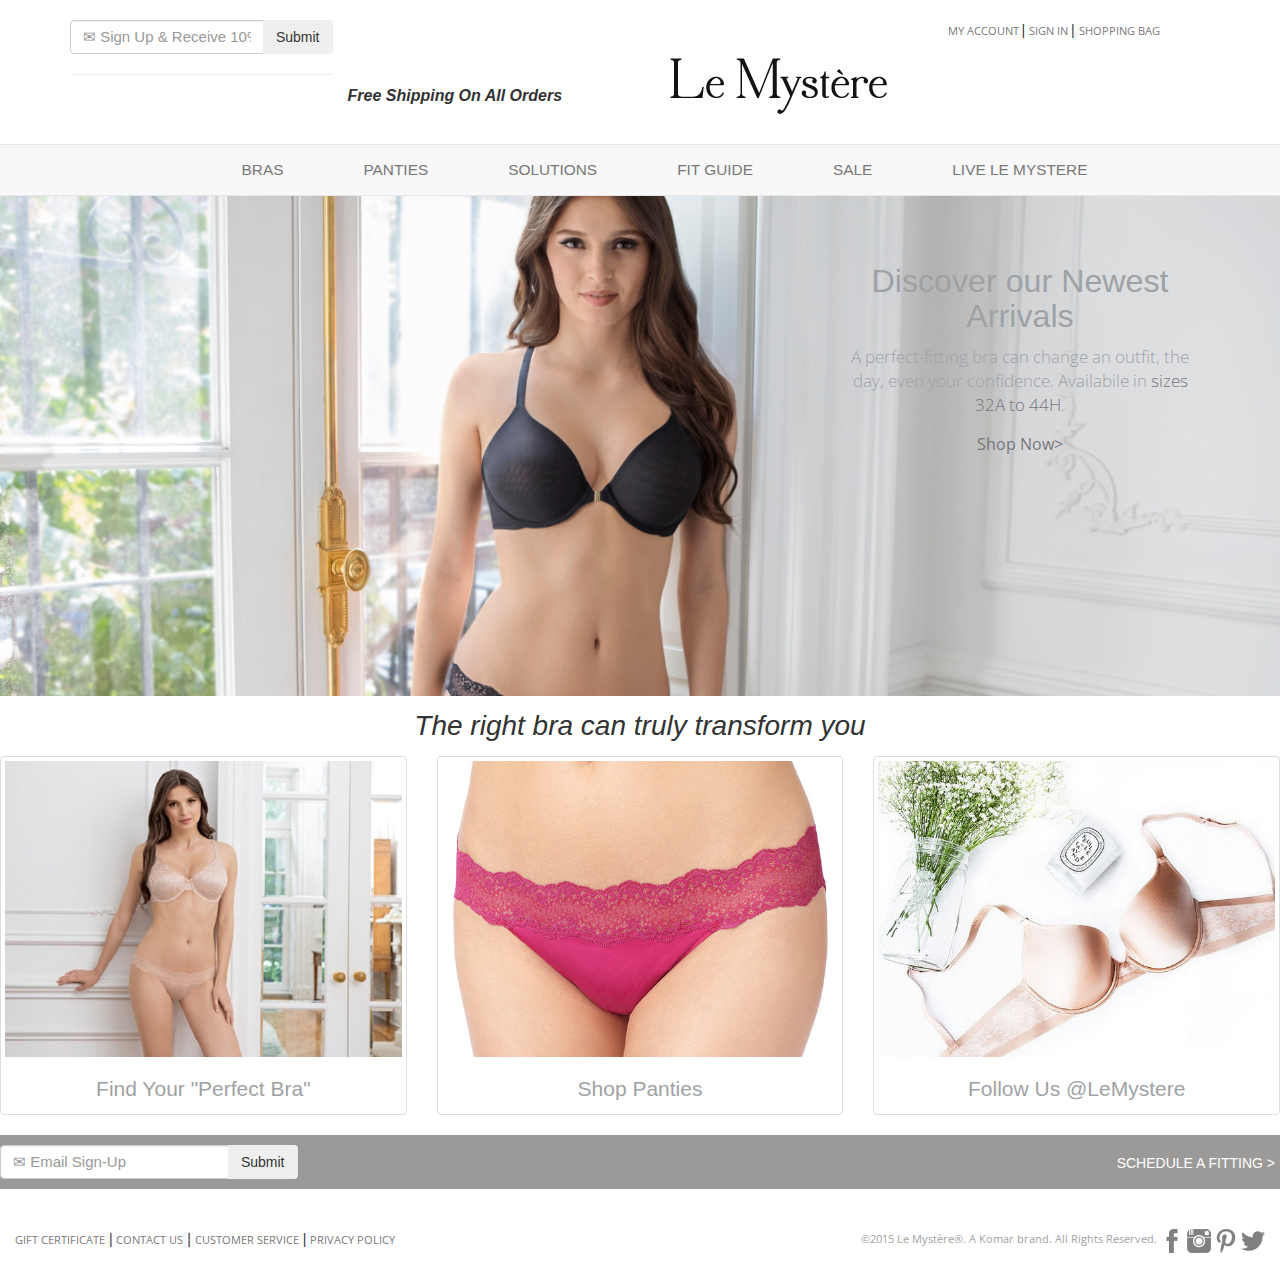
<file: index.html>
<!DOCTYPE html>
<html lang="en">
	<head>
    	<meta charset="utf-8">
    	<meta name="description" content="Your description goes here">
    	<meta name="keywords" content="one, two, three">
		<meta name="viewport" content="width=device-width, initial-scale=1">
		<title>Le Mystere</title>
		
		<!-- external CSS link -->
		<link rel="stylesheet" href="css/normalize.css">
		<link rel="stylesheet" href="https://maxcdn.bootstrapcdn.com/bootstrap/3.3.2/css/bootstrap.min.css">
		<link href='http://fonts.googleapis.com/css?family=EB+Garamond' rel='stylesheet' type='text/css'>
		<link href='http://fonts.googleapis.com/css?family=Open+Sans:300italic,400italic,400,300,600' rel='stylesheet' type='text/css'>
		<link rel="stylesheet" href="css/style.css">
	</head>

	<body>
		<div class ="container">
    <!-- HEADER -->
    		<div class="row" id="header-nav1">
				<div class="col-md-3">
					<div class="input-group topinputbar">
  						<input type="email" class="form-control" placeholder="&#9993; Sign Up & Receive 10%" aria-describedby="basic-addon2">
  						<span class="input-group-btn">
  						<button class="btn btn-defualt" type="button">Submit</button>
  						</span>
					</div>	
					<hr>
				</div>
				<div class="col-md-3"></div>
				<div class="col-md-3"></div>
				<div class="col-xs-12 col-md-3"> <!-- begin my account -->
					<nav class="myaccountnav"> 
						<a href="https://www.lemystere.com/customer/account/login/">MY ACCOUNT </a> | <a href="https://www.lemystere.com/customer/account/login/"> SIGN IN </a> | <a href="http://www.lemystere.com/checkout/cart/"> SHOPPING BAG </a>
					</nav>					
				</div> <!-- end my account -->
			</div>
			<!-- HEADER ENDS-->
		</div>
		<!-- LOGO  -->
		<div class="container">
			<div class="row" id="logo">
  				<div class="span4" id="freeshippping"><p>Free Shipping On All Orders</p></div>
  				<div class="span4 logo"><img class="center-block" src="logo_LeMystere_main.png"/></div>
  				<div class="span4"></div>
  			</div>
		</div>
		<!-- LOGO ENDS -->
		<!-- TOP NAV -->	
		<nav role="navigation" class="navbar navbar-default">
		    <!-- Brand and toggle get grouped for better mobile display -->
		    <div class="navbar-header">
		        <button type="button" data-target="#navbarCollapse" data-toggle="collapse" class="navbar-toggle">
		            <span class="sr-only">Toggle navigation</span>
		            <span class="icon-bar"></span>
		            <span class="icon-bar"></span>
		            <span class="icon-bar"></span>
		        </button>
		        <a href="#" class="navbar-brand"></a>
		    </div>
		    <!-- Collection of nav links and other content for toggling -->
		    <div id="navbarCollapse" class="collapse navbar-collapse">
		        <ul class="nav navbar-nav">
		            <li><a class="bras" href="http://www.lemystere.com/bras">BRAS</a></li>
		            <li><a href="http://www.lemystere.com/panties">PANTIES</a></li>
		            <li><a href="http://www.lemystere.com/solutions">SOLUTIONS</a></li>
		            <li><a href="http://www.lemystere.com/fitguide/measureme/">FIT GUIDE</a></li>
		            <li><a href="http://www.lemystere.com/sale">SALE</a></li>
		            <li><a href="http://www.lemystere.com/blog/">LIVE LE MYSTERE</a></li>
		        </ul>
		    </div>
		</nav>
		<!-- TOP NAV ENDS -->	
	<!-- HERO IMAGE	 -->
		<div class="jumbotron">
			<div class="container herocopy">
 				<div class="col-xs-12 col-sm-4 col-sm-offset-8">
 					<h2>Discover our Newest Arrivals</h2>
					<p>A perfect-fitting bra can change an outfit, the day, even your confidence.  Availabile in <span>sizes 32A to 44H</span>.</p>
					<a href="http://www.lemystere.com/bras/shop-by-collection/new-arrivals">Shop Now></a>
				</div>	
			</div>
		</div>
	<!-- HERO ENDS-->
	<!-- LM QUOTE -->
		<div class ="container">
			<div class="row">
				<div class="col-xs-12" id="lmquote">
				<p class="text-center">The right bra can truly transform you</p>
				</div>
			</div>
		</div>
	<!-- LM QUOTE ENDS -->
	<!-- BRIDAL BANNER -->
<!-- 		<div class="container">
			<div class="row">
				<div class="col-xs-12">
					<img src="bridalbanner.jpg">
				</div>
			</div>
		</div> -->
	<!-- BRIDAL BANNER ENDS -->

	<!-- BOXES -->
			<div class="row">
				<div class="col-xs-12 col-sm-4">
					<div class="thumbnail">
     					<a href="LeMystere_Perfect_Fit/index.html"> <img src="Perfectfitbox copy.jpg"></a>
     					<h2>Find Your "Perfect Bra"</h2>
     				</div>				
				</div>
				<div class="col-xs-12 col-sm-4">
					<div class="thumbnail">
     					<a href="http://www.lemystere.com/panties/shop-by-style/view-all"> <img src="pantiesbox.jpg"></a>
     					<h2>Shop Panties</h2>
     				</div>
				</div>
				<div class="col-xs-12 col-sm-4">
					<div class="thumbnail">
     					<a href="http://instagram.com/lemystere"> <img src="Socialbox.jpg"></a>
     					<h2>Follow Us @LeMystere</h2>
     				</div>				
				</div>

			</div>
	<!-- BOXES END	 -->
			<!-- FOOTER W/INPUT & SCHEDULE A FITTING -->
			<div class="row" id="footer">
				<div class="col-xs-6 col-md-3">
					<div class="input-group">
 						<input type="email" class="form-control" placeholder="&#9993; Email Sign-Up" aria-describedby="basic-addon2">
  						<span class="input-group-btn">
  							<button class="btn btn-defualt" type="button">Submit</button>
  						</span>
					</div>
				</div>
				<div class="col-xs-3"></div>
				<div class="col-xs-3"></div>
				<div class="col-xs-6 col-md-3" id="bottom-footer">
					<a class="pull-right" href="http://www.lemystere.com/schedule-a-fitting/">SCHEDULE A FITTING ></a>
				</div>				
			</div>
			<!-- FOOTER W/ INPUT & SCHEDULE A FITTING ENDS	 -->
		</div>			
		<!-- FOOTER W/COPYRIGHT -->
		<div class="row" id="footer-nav">
			<div class="col-xs-12 col-md-6">
				<nav class="footer-nav">
					<a href="http://www.lemystere.com/gift-certificate">GIFT CERTIFICATE</a> | <a href="http://www.lemystere.com/contacts">CONTACT US</a> | <a href="http://www.lemystere.com/customer-service">CUSTOMER SERVICE</a> | <a href="http://www.lemystere.com/privacy-policy">PRIVACY POLICY</a>
				</nav>
			</div>
			<div class="col-xs-12 col-md-6">
				<p class="pull-right" id="copyright">&copy;2015 Le Mystère®. A Komar brand. All Rights Reserved.    <a href=https://www.facebook.com/pages/Le-Mystere-Lingerie/324854607503><img src="facebook-24.jpg"></a> <a href="http://instagram.com/lemystere"> <img src="instagram-24.jpg"></a> <a href="https://www.pinterest.com/lemystere/"><img src="pinterest-24.jpg"></a>  <a href="https://twitter.com/lemystere"><img src="twitter-24.jpg"></a></p> 
			</div>
			</div>
		</div>
	<!-- FOOTER W/COPYRIGHT ENDS -->
	<script src="https://code.jquery.com/jquery-2.1.3.js	"></script>
	<script src="https://maxcdn.bootstrapcdn.com/bootstrap/3.3.2/js/bootstrap.min.js"></script>
	</body>
</html>
</file>
<file: css/style.css>
@import url(http://fonts.googleapis.com/css?family=EB+Garamond);
@import url(http://fonts.googleapis.com/css?family=Open+Sans:300italic,400italic,400,300,600);


/*OLD CODE*/

/*.form-control::-webkit-input-placeholder { 
	font-family: "garamond", arial, sans-serif;
	font-size: 15px;
	margin:auto 0;
	 
}

#basic-addon2 {
	font-family: "garamond", arial, sans-serif;
	font-size: 16px;

}

#header-nav1 {
	padding-top: 20px;
}

#header-nav1 a {
	text-decoration: none;
	color: #777;
	font-family: "open sans", arial, sans-serif;
	font-size: .8em;
}

#header-nav1 a:hover {
	text-decoration: underline;
	color:#9FA2A7;
}

#freeshippping p {
	font-family: "garamond", arial, serif;
	font-style: italic;
	font-weight: bold;
	font-size: 16px;
	margin-top: -10px;
	margin-left: -5px;
}

#logo {
	margin: 0 0 30px 0;
}

#logo img {
	margin-top: -60px;
}

#navbar { 

margin-left: 0px;
margin-right: 0px;
}

#top-nav {
	background-color: #EBECED;
	padding: 11px 0 11px 0;

}

#top-nav a:hover { 
    text-decoration: none;
    border-bottom: 3px solid #CDCDCD;
}

#top-nav a {
	color: #555555;
	text-decoration: none;
	font-size: 1.1em;
	margin: auto 0;	
}*/
/*OLD CODE ENDS*/

/*NEW CODE*/


.form-control::-webkit-input-placeholder { 
	font-family: "garamond", arial, sans-serif;
	font-size: 15px;
	margin:auto 0;
	 
}

.input-group-btn {
	font-family: "garamond", arial, sans-serif;
	font-size: 18px;

}

#header-nav1 {
	padding-top: 20px;
}

#header-nav1 a {
	text-decoration: none;
	color: #777;
	font-family: "open sans", arial, sans-serif;
	font-size: .8em;
}

#header-nav1 a:hover {
	text-decoration: underline;
	color:#9FA2A7;
}

#freeshippping p {
	font-family: "garamond", arial, serif;
	font-style: italic;
	font-weight: bold;
	font-size: 16px;
	margin-top: -10px;
	margin-left: -5px;
}

#logo {
	margin: 0 0 30px 0;
}

#logo img {
	margin-top: -60px;
}


.navbar-default {
	margin-bottom: 0px;
	width: 105%;
	margin-left: -5px;

}

/*#top-nav {
	background-color: #EBECED;
	/*padding: 11px 0 11px 0;

}
*/

.navbar-default a {
	color: #555555;
	text-decoration: none;
	font-size: 1.1em;
	margin: 0 25px 0 25px;
	
}
/*NEW CODE ENDS*/

.container .jumbotron, .container-fluid .jumbotron {
	border-radius: 0px;
}

.jumbotron {
	background-image: url('../hero.jpg');
	background-size:cover;
	background-position: center; 
    height:	500px;
    margin-bottom: 10px;
    text-align: center;

}
.jumbotron h2 {
	color: #9FA2A5;
	font-family: "garamond", arial, serif;
	font-size: 2.3em;
	text-decoration: bold;


}

.jumbotron p {
	color: #9FA2AA;
	font-family: "open sans", arial, sans-serif;
	font-size: 1em;
	text-decoration: bold;
}

.jumbotron a {
	color: #77777B;
	font-family: "open sans", arial, sans-serif;
	font-size: 1em;
	text-decoration: underline;
}

#lmquote {
	font-family: "garamond", arial, serif;
	font-style: italic;
	font-size: 2em;

}

.thumbnail h2 {
	font-family: "garamond", arial, serif;
	text-align: center;
	font-size: 1.5em;
	color: #9FA2A5;

}

#bottom-nav a {
	text-decoration: none;
}

#bottom-footer a:hover {
	color:#5A5A5A;
}

#bottom-footer a {
	margin-top: 8px;
	margin-right: 5px;
}	

#footer {
	background-color: #9B9A98;
	padding: 10px 0 10px 0;
	margin-bottom: 40px;
}

#footer a {
	color: white;
	text-decoration: none;
}

#footer-nav {
	margin: 11px 0 11px 0;

}

#footer-nav a {
	text-decoration: none;
	color: #777;
	font-family: "open sans", arial, sans-serif;
	font-size: .8em;
}

#footer-nav a:hover {
	text-decoration: underline;
	color:#9FA2A7;
}

#copyright {
	color:#9FA2A5;
	font-family: "open sans", arial, sans-serif;
	font-size: .8em;
}

.navbar .navbar-nav {
  display: inline-block;
  float: none;
  vertical-align: top;
}

.navbar .navbar-collapse {
  text-align: center;
}

.navbar-default .bras {
	margin-left: -45px;

}

.herocopy p {
	font-size: 17px;
}

.herocopy span {
	font-size: 17px;
	color: #77777B;
}

.herocopy a {
	font-size: 16px;
	text-decoration: none;
	/*padding: 100px 300px 100px 100px;*/
}

.herocopy a:hover {
	text-decoration: underline;
}

@media screen and (min-width: 760px) and (max-width: 991px) {

    .topinputbar {
	display: none;

	}

	.navbar-default a {
	margin: 0 8px 0 8px;
	

    }

    hr {
    	display: none;
    }

    #freeshippping {
    	margin-left:73%;
    	margin-top: 20px;
    }

    

     .myaccountnav {
   		margin-left: 70%;
    	
	}

	    .dropdowncontainer {
    	width: 100%;
    	margin: 0 auto;
    }

    .filter-button {
    	width: 40%;
    	margin-left: 25%;
    }

    .dropdown-toggle {
    	width: 9%
    }

    #clear-filter {
    	padding-bottom: 10px;
    }
}

@media screen and (max-width: 760px) {

   	 .topinputbar {
		display: none;

    }

    hr {
    	display: none;
    }

    .myaccountnav {
    	margin-left: 70%;
    }

    .dropdowncontainer {
    	width: 100%;
    	margin: 0 auto;
    }

    .filter-button {
    	width: 79%;
    }

    .dropdown-toggle {
    	width: 19%
    }

	.herocopy {
		margin-top: 270px;
		background: rgba(255, 255, 255,0.7);


	}

    #freeshippping {
    display:none;

    }

    .logo {

    padding-top: 80px;

    }

    .navbar-default .bras {
	margin-left: 25px;


}
</file>
